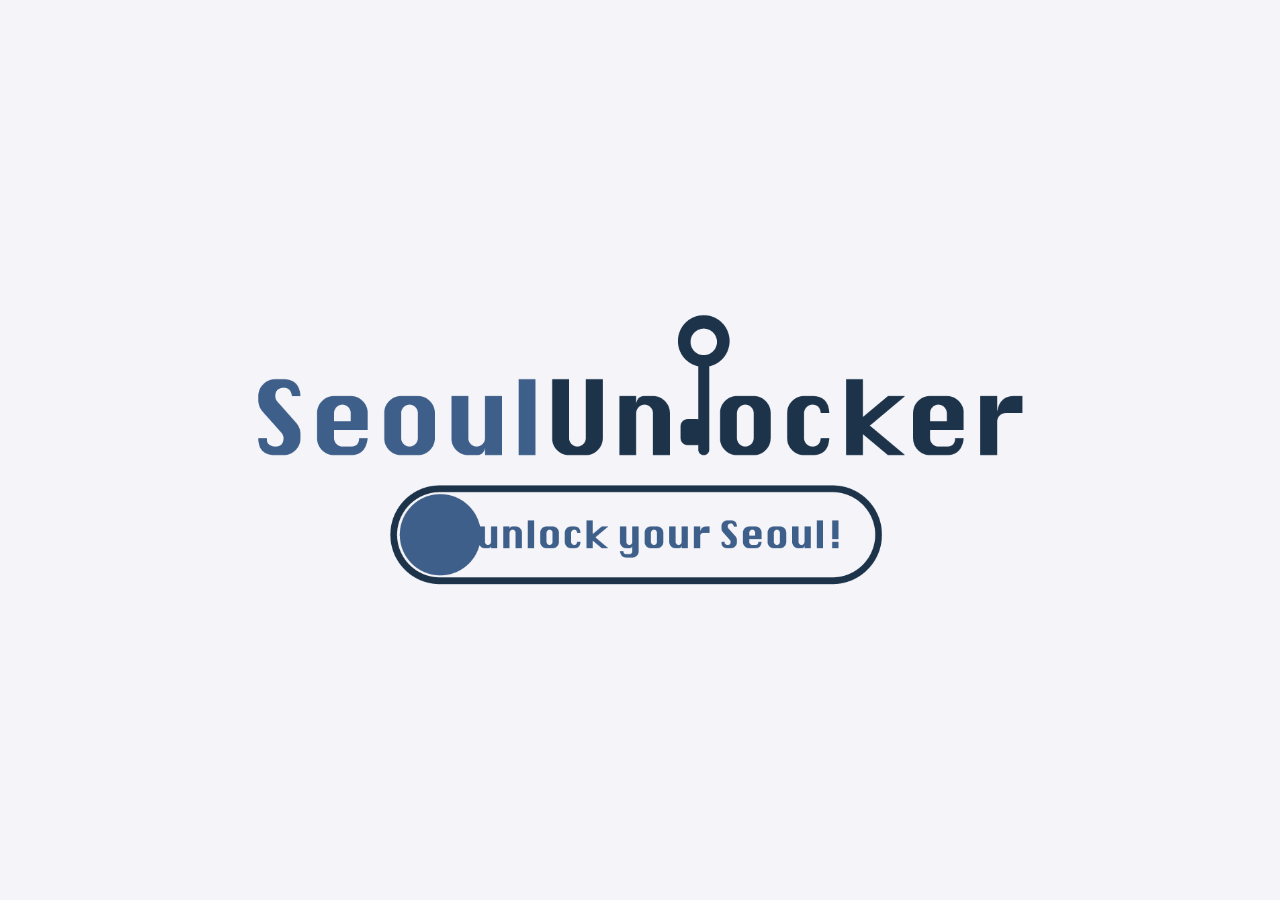
<file: index.html>
<!DOCTYPE html>
<html lang="en">
<head>
    <meta charset="UTF-8">
    <meta name="viewport" content="width=device-width, initial-scale=1.0">
    <title>Centered Logo</title>
    <link rel="stylesheet" href="style.css">
</head>
<body>
    <div class="logo-container">
        <a href="homepage2/index.html">
            <img src="imgs/seoulunlocker-logo.png" alt="Logo" class="logo">
        </a>
    </div>
</body>
</html>
</file>
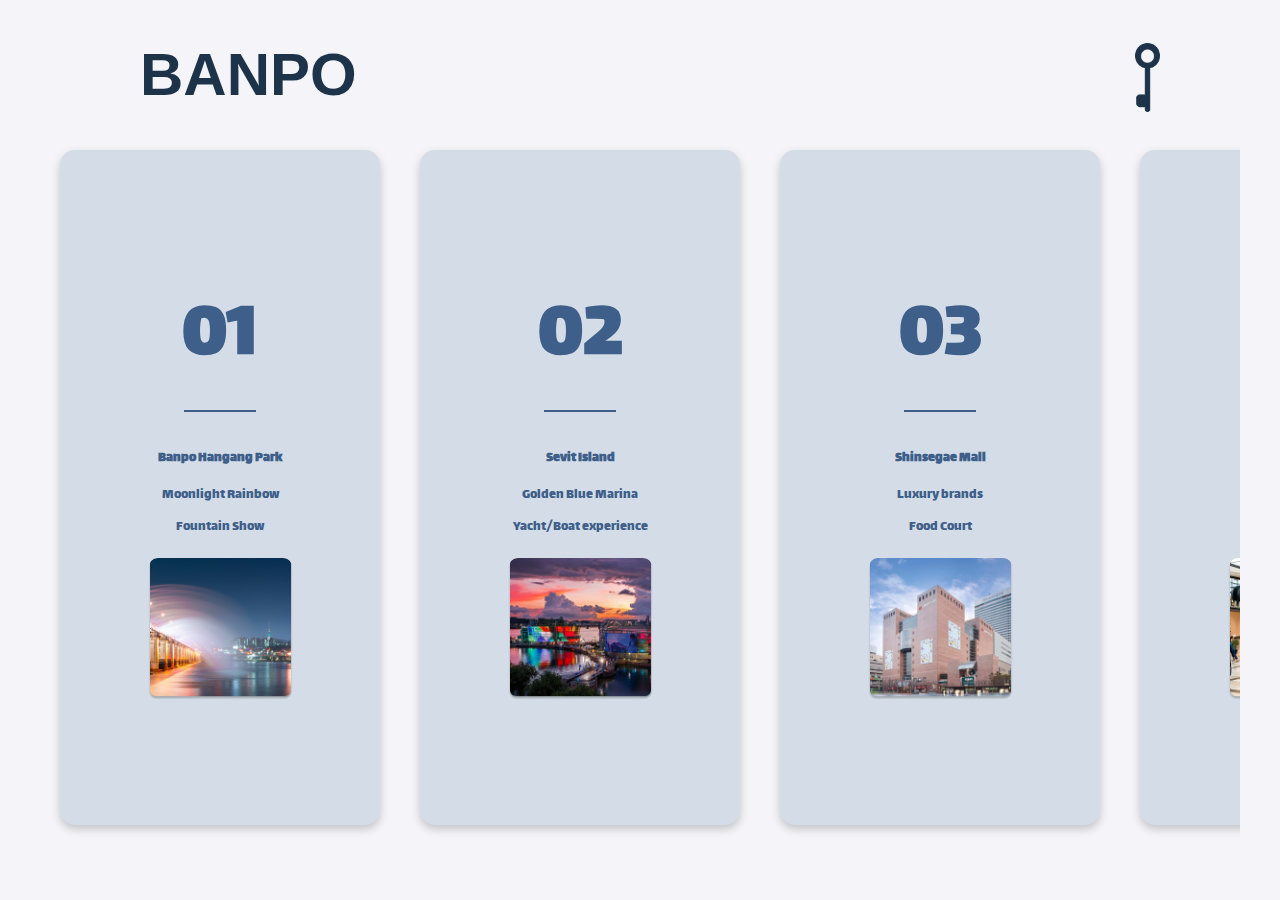
<file: entry1/index.html>
<!DOCTYPE html>
<html lang="en">
<head>
    <meta charset="UTF-8">
    <meta name="viewport" content="width=device-width, initial-scale=1.0">
    <title>Horizontal Scroll Page</title>
    <!-- Lalezar 폰트 추가 -->
    <link href="https://fonts.googleapis.com/css2?family=Lalezar&display=swap" rel="stylesheet">
    <link rel="stylesheet" href="style.css">
</head>
<body>
    <!-- 왼쪽 상단 텍스트 -->
    <div class="banpo-text">BANPO</div>
    
    <!-- 오른쪽 상단 로고 -->
    <a href="../homepage2/index.html">
        <img class="logo" src="imgs/logo.png" alt="Logo">
    </a>

    <div class="container">
        <!-- 각 박스 -->
        <div class="box">
            <h1>01</h1>
            <div class="line"></div>
            <p class="bold-text">Banpo Hangang Park</p>
            <p>Moonlight Rainbow </p>
            <p>Fountain Show</p>
            <img src="imgs/image1.png" alt="Image 1">
        </div>
        <div class="box">
            <h1>02</h1>
            <div class="line"></div>
            <p class="bold-text">Sevit Island</p>
            <p>Golden Blue Marina</p>
            <p>Yacht/Boat experience</p>
            <img src="imgs/image2.png" alt="Image 2">
        </div>
        <div class="box">
            <h1>03</h1>
            <div class="line"></div>
            <p class="bold-text">Shinsegae Mall</p>
            <p>Luxury brands</p>
            <p>Food Court</p>
            <img src="imgs/image3.png" alt="Image 3">
        </div>
        <div class="box">
            <h1>04</h1>
            <div class="line"></div>
            <p class="bold-text">Goto Mall</p>
            <p>Underground</p>
            <p>shopping mall</p>
            <img src="imgs/image4.png" alt="Image 4">
        </div>
    </div>
</body>
</html>
</file>
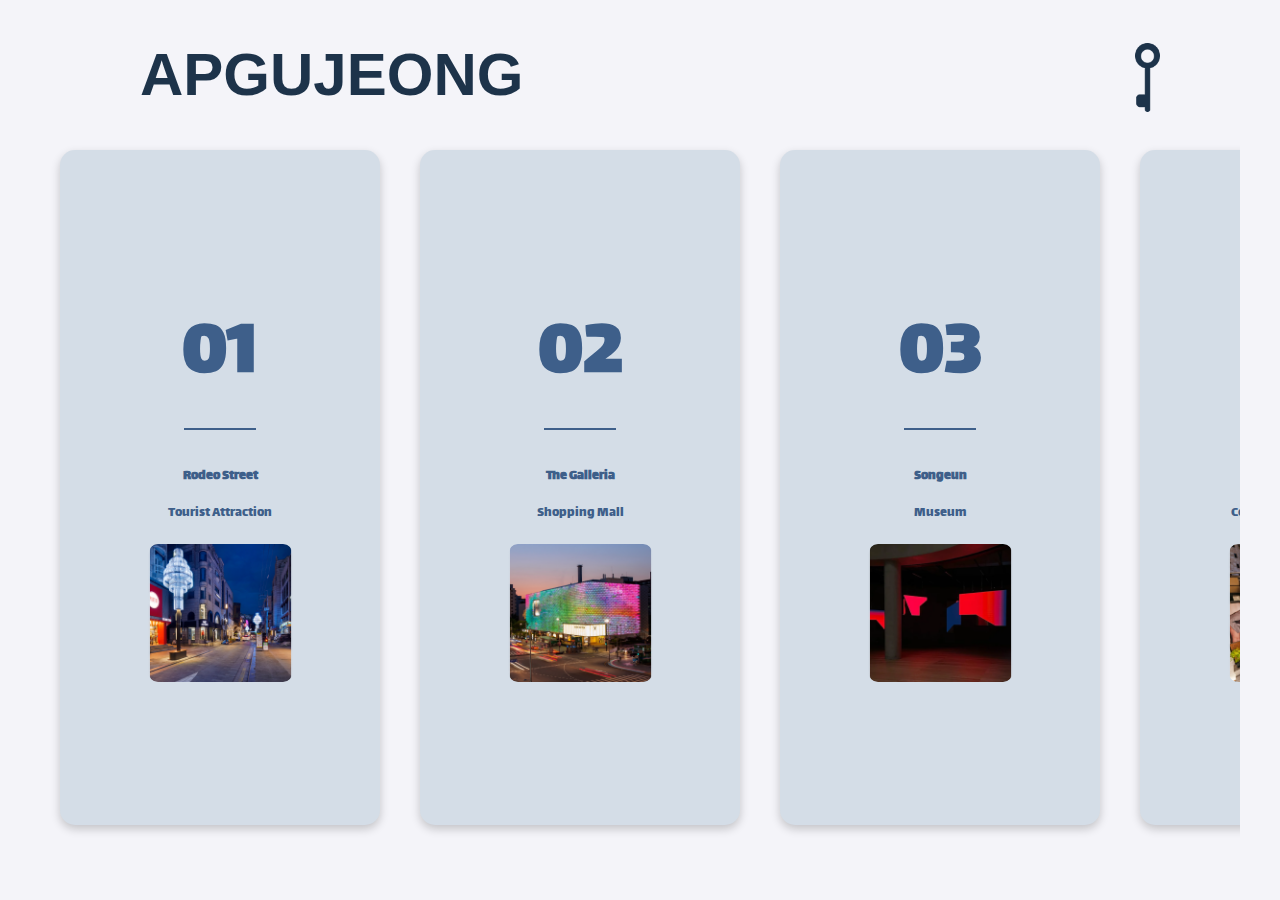
<file: entry10/index.html>
<!DOCTYPE html>
<html lang="en">
<head>
    <meta charset="UTF-8">
    <meta name="viewport" content="width=device-width, initial-scale=1.0">
    <title>Horizontal Scroll Page</title>
    <!-- Lalezar 폰트 추가 -->
    <link href="https://fonts.googleapis.com/css2?family=Lalezar&display=swap" rel="stylesheet">
    <link rel="stylesheet" href="style.css">
</head>
<body>
    <!-- 왼쪽 상단 텍스트 -->
    <div class="banpo-text">APGUJEONG</div>
    
    <!-- 오른쪽 상단 로고 -->
    <a href="../homepage2/index.html">
        <img class="logo" src="imgs/logo.png" alt="Logo">
    </a>

    <div class="container">
        <!-- 각 박스 -->
        <div class="box">
            <h1>01</h1>
            <div class="line"></div>
            <p class="bold-text">Rodeo Street</p>
            <p>Tourist Attraction</p>
            <img src="imgs/image1.png" alt="Image 1">
        </div>
        <div class="box">
            <h1>02</h1>
            <div class="line"></div>
            <p class="bold-text">The Galleria</p>
            <p>Shopping Mall</p>
            <img src="imgs/image2.png" alt="Image 2">
        </div>
        <div class="box">
            <h1>03</h1>
            <div class="line"></div>
            <p class="bold-text">Songeun</p>
            <p>Museum</p>
            <img src="imgs/image3.png" alt="Image 3">
        </div>
        <div class="box">
            <h1>04</h1>
            <div class="line"></div>
            <p class="bold-text">Ccollabhaus</p>
            <p>Complex Cultural Space</p>
            <img src="imgs/image4.png" alt="Image 4">
        </div>
    </div>
</body>
</html>
</file>
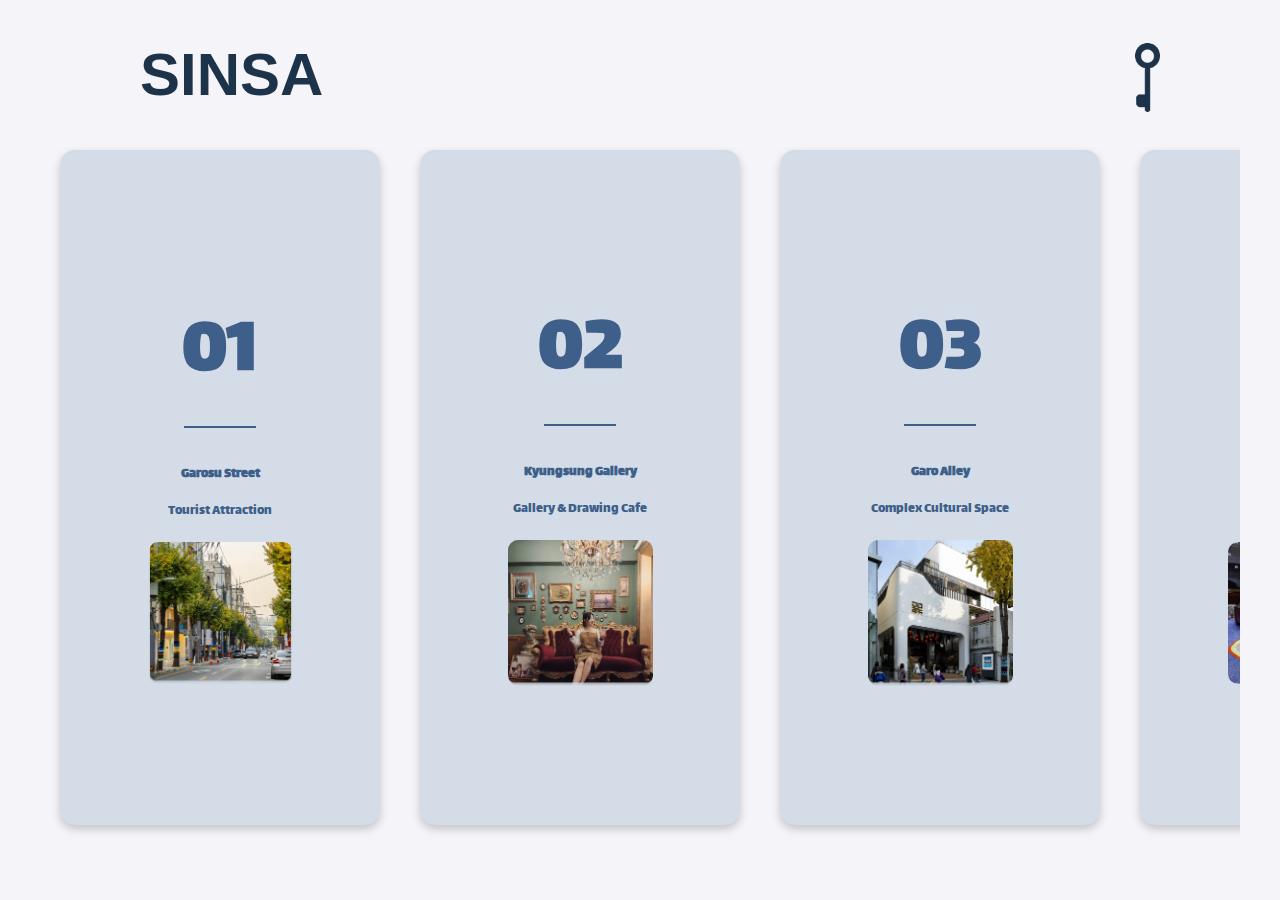
<file: entry11/index.html>
<!DOCTYPE html>
<html lang="en">
<head>
    <meta charset="UTF-8">
    <meta name="viewport" content="width=device-width, initial-scale=1.0">
    <title>Horizontal Scroll Page</title>
    <!-- Lalezar 폰트 추가 -->
    <link href="https://fonts.googleapis.com/css2?family=Lalezar&display=swap" rel="stylesheet">
    <link rel="stylesheet" href="style.css">
</head>
<body>
    <!-- 왼쪽 상단 텍스트 -->
    <div class="banpo-text">SINSA</div>
    
    <!-- 오른쪽 상단 로고 -->
    <a href="../homepage2/index.html">
        <img class="logo" src="imgs/logo.png" alt="Logo">
    </a>

    <div class="container">
        <!-- 각 박스 -->
        <div class="box">
            <h1>01</h1>
            <div class="line"></div>
            <p class="bold-text">Garosu Street</p>
            <p>Tourist Attraction</p>
            <img src="imgs/image1.png" alt="Image 1">
        </div>
        <div class="box">
            <h1>02</h1>
            <div class="line"></div>
            <p class="bold-text">Kyungsung Gallery</p>
            <p>Gallery & Drawing Cafe</p>
            <img src="imgs/image2.png" alt="Image 2">
        </div>
        <div class="box">
            <h1>03</h1>
            <div class="line"></div>
            <p class="bold-text">Garo Alley</p>
            <p>Complex Cultural Space</p>
            <img src="imgs/image3.png" alt="Image 3">
        </div>
        <div class="box">
            <h1>04</h1>
            <div class="line"></div>
            <p class="bold-text">Ader Sinsa Space</p>
            <p>Showroom & Cafe</p>
            <img src="imgs/image4.png" alt="Image 4">
        </div>
    </div>
</body>
</html>
</file>
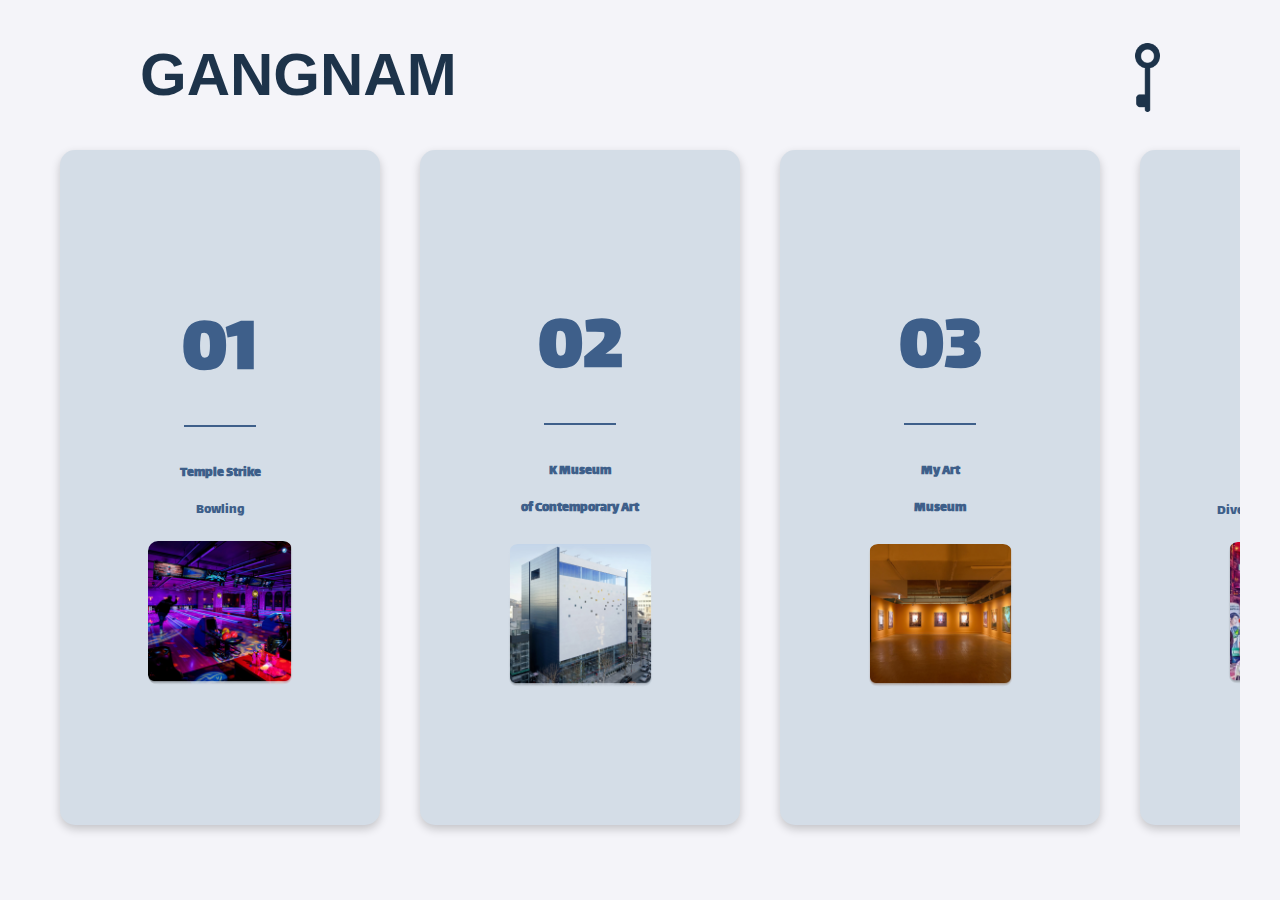
<file: entry2/index.html>
<!DOCTYPE html>
<html lang="en">
<head>
    <meta charset="UTF-8">
    <meta name="viewport" content="width=device-width, initial-scale=1.0">
    <title>Horizontal Scroll Page</title>
    <!-- Lalezar 폰트 추가 -->
    <link href="https://fonts.googleapis.com/css2?family=Lalezar&display=swap" rel="stylesheet">
    <link rel="stylesheet" href="style.css">
</head>
<body>
    <!-- 왼쪽 상단 텍스트 -->
    <div class="banpo-text">GANGNAM</div>
    
    <!-- 오른쪽 상단 로고 -->
    <a href="../homepage2/index.html">
        <img class="logo" src="imgs/logo.png" alt="Logo">
    </a>

    <div class="container">
        <!-- 각 박스 -->
        <div class="box">
            <h1>01</h1>
            <div class="line"></div>
            <p class="bold-text">Temple Strike</p>
            <p>Bowling</p>
            <img src="imgs/image1.png" alt="Image 1">
        </div>
        <div class="box">
            <h1>02</h1>
            <div class="line"></div>
            <p class="bold-text">K Museum</p>
            <p class="bold-text">of Contemporary Art</p>
            <img src="imgs/image2.png" alt="Image 2">
        </div>
        <div class="box">
            <h1>03</h1>
            <div class="line"></div>
            <p class="bold-text">My Art</p>
            <p class="bold-text">Museum</p>
            <img src="imgs/image3.png" alt="Image 3">
        </div>
        <div class="box">
            <h1>04</h1>
            <div class="line"></div>
            <p class="bold-text">Gangnam Station</p>
            <p>Diverse activities and places </p>
            <img src="imgs/image4.png" alt="Image 4">
        </div>
    </div>
</body>
</html>
</file>
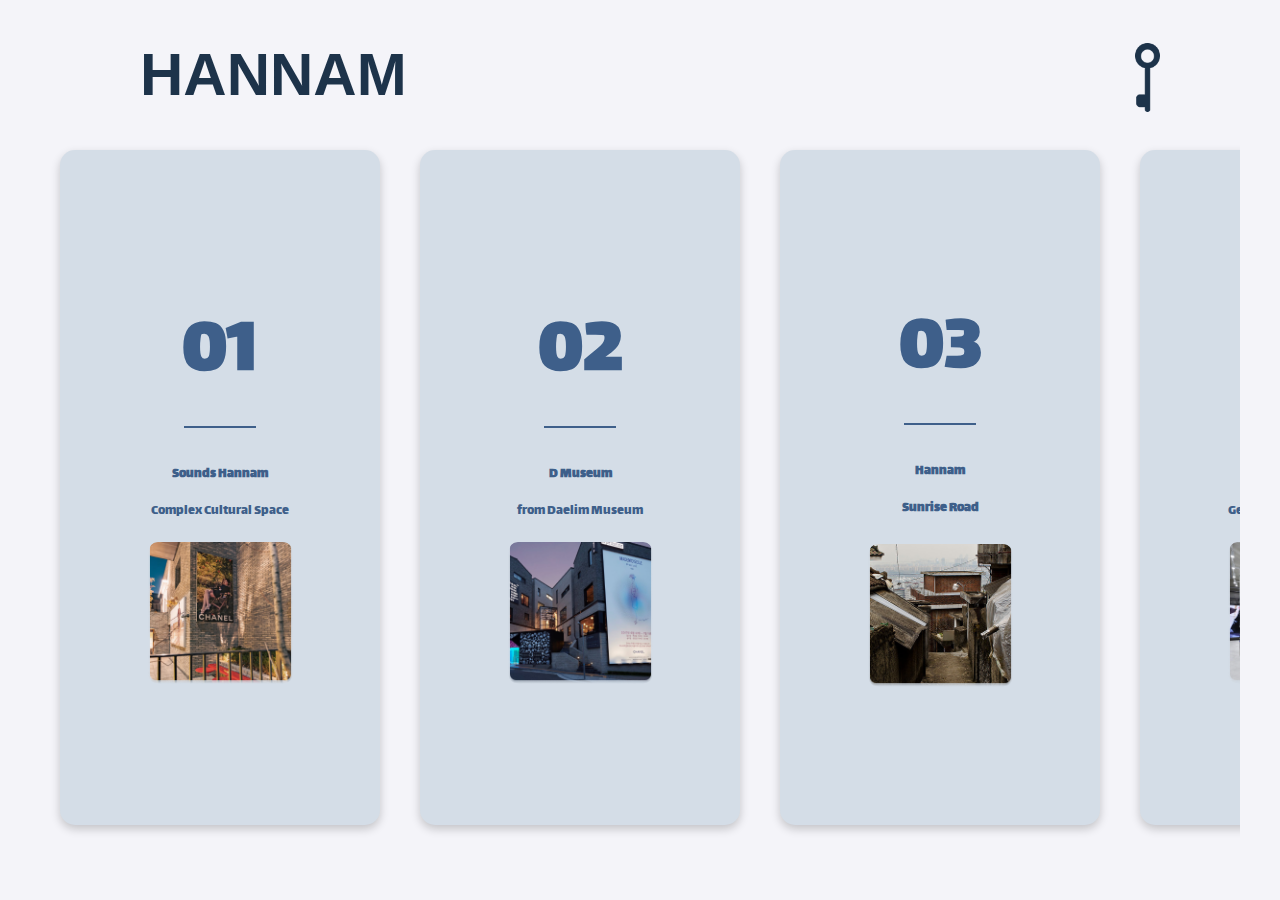
<file: entry3/index.html>
<!DOCTYPE html>
<html lang="en">
<head>
    <meta charset="UTF-8">
    <meta name="viewport" content="width=device-width, initial-scale=1.0">
    <title>Horizontal Scroll Page</title>
    <!-- Lalezar 폰트 추가 -->
    <link href="https://fonts.googleapis.com/css2?family=Lalezar&display=swap" rel="stylesheet">
    <link rel="stylesheet" href="style.css">
</head>
<body>
    <!-- 왼쪽 상단 텍스트 -->
    <div class="banpo-text">HANNAM</div>
    
    <!-- 오른쪽 상단 로고 -->
    <a href="../homepage2/index.html">
        <img class="logo" src="imgs/logo.png" alt="Logo">
    </a>

    <div class="container">
        <!-- 각 박스 -->
        <div class="box">
            <h1>01</h1>
            <div class="line"></div>
            <p class="bold-text">Sounds Hannam</p>
            <p>Complex Cultural Space</p>
            <img src="imgs/image1.png" alt="Image 1">
        </div>
        <div class="box">
            <h1>02</h1>
            <div class="line"></div>
            <p class="bold-text">D Museum</p>
            <p>from Daelim Museum</p>
            <img src="imgs/image2.png" alt="Image 2">
        </div>
        <div class="box">
            <h1>03</h1>
            <div class="line"></div>
            <p class="bold-text">Hannam</p>
            <p class="bold-text">Sunrise Road</p>
            <img src="imgs/image3.png" alt="Image 3">
        </div>
        <div class="box">
            <h1>04</h1>
            <div class="line"></div>
            <p class="bold-text">Haus Dosan</p>
            <p>Gentle Monster and Cafe</p>
            <img src="imgs/image4.png" alt="Image 4">
        </div>
    </div>
</body>
</html>
</file>
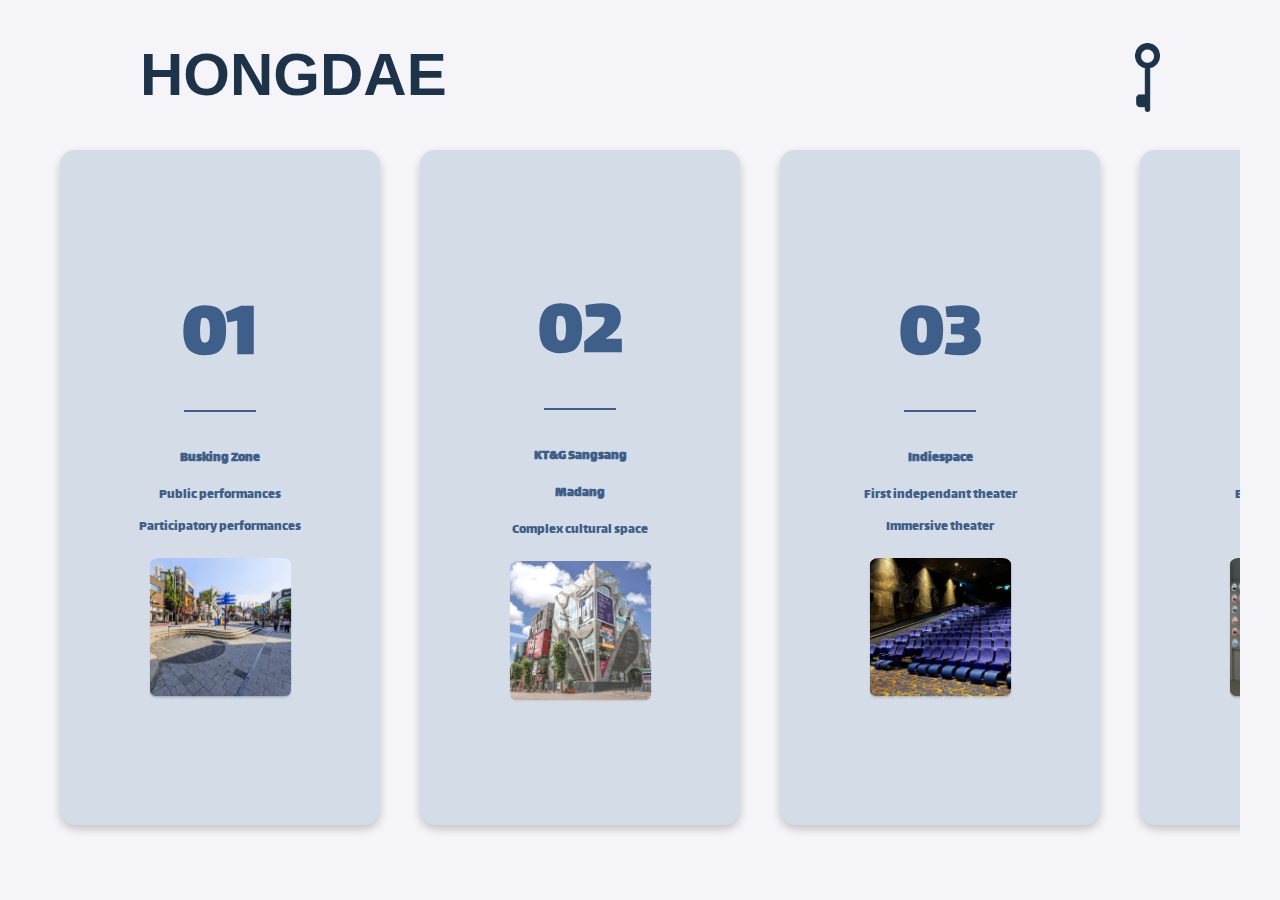
<file: entry4/index.html>
<!DOCTYPE html>
<html lang="en">
<head>
    <meta charset="UTF-8">
    <meta name="viewport" content="width=device-width, initial-scale=1.0">
    <title>Horizontal Scroll Page</title>
    <!-- Lalezar 폰트 추가 -->
    <link href="https://fonts.googleapis.com/css2?family=Lalezar&display=swap" rel="stylesheet">
    <link rel="stylesheet" href="style.css">
</head>
<body>
    <!-- 왼쪽 상단 텍스트 -->
    <div class="banpo-text">HONGDAE</div>
    
    <!-- 오른쪽 상단 로고 -->
    <a href="../homepage2/index.html">
        <img class="logo" src="imgs/logo.png" alt="Logo">
    </a>

    <div class="container">
        <!-- 각 박스 -->
        <div class="box">
            <h1>01</h1>
            <div class="line"></div>
            <p class="bold-text">Busking Zone</p>
            <p>Public performances</p>
            <p>Participatory performances</p>
            <img src="imgs/image1.png" alt="Image 1">
        </div>
        <div class="box">
            <h1>02</h1>
            <div class="line"></div>
            <p class="bold-text">KT&G Sangsang</p>
            <p class="bold-text">Madang</p>
            <p>Complex cultural space</p>
            <img src="imgs/image2.png" alt="Image 2">
        </div>
        <div class="box">
            <h1>03</h1>
            <div class="line"></div>
            <p class="bold-text">Indiespace</p>
            <p>First independant theater</p>
            <p>Immersive theater</p>
            <img src="imgs/image3.png" alt="Image 3">
        </div>
        <div class="box">
            <h1>04</h1>
            <div class="line"></div>
            <p class="bold-text">4233 Mind Space</p>
            <p>Exhibition experience</p>
            <p>Reservation system</p>
            <img src="imgs/image4.png" alt="Image 4">
        </div>
    </div>
</body>
</html>
</file>
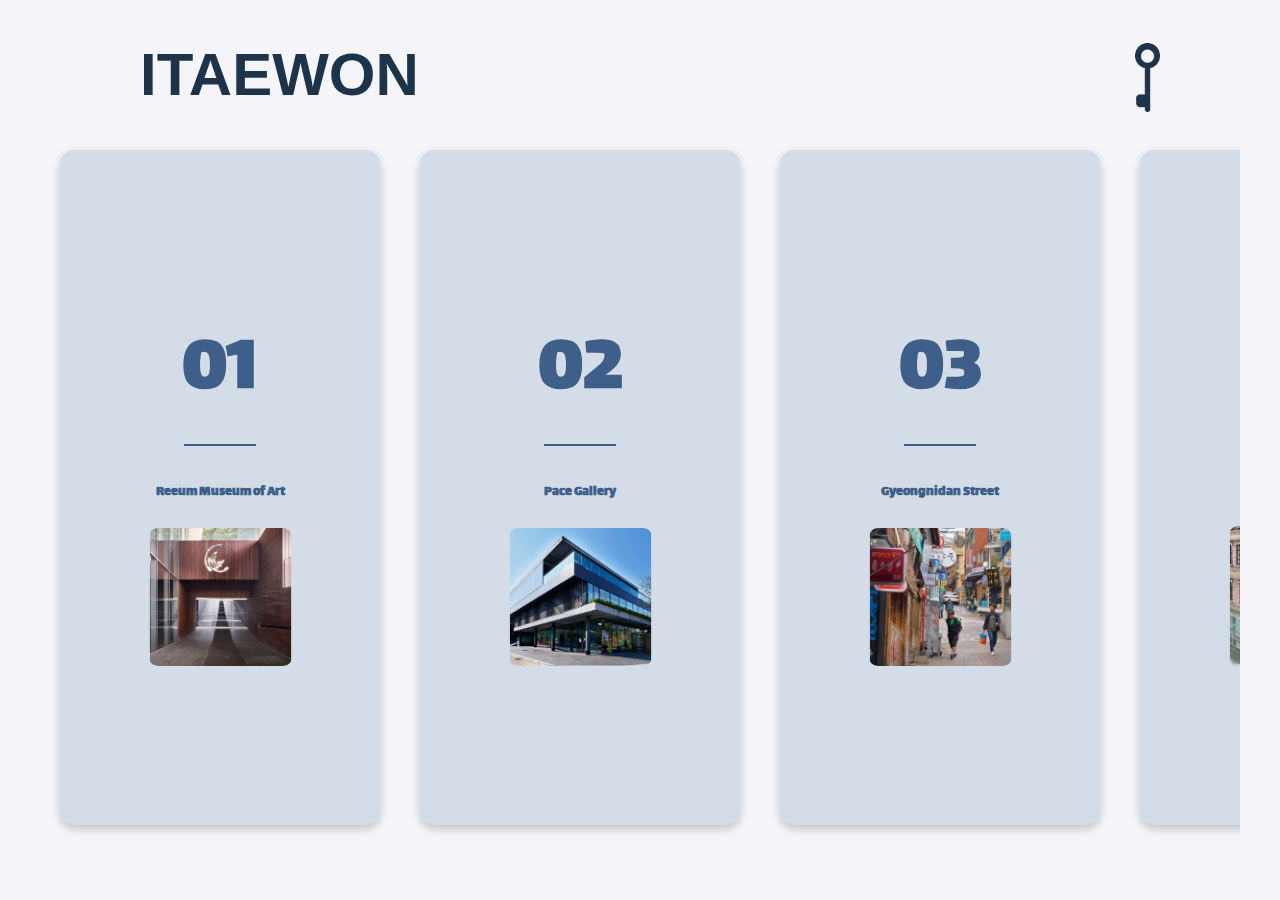
<file: entry5/index.html>
<!DOCTYPE html>
<html lang="en">
<head>
    <meta charset="UTF-8">
    <meta name="viewport" content="width=device-width, initial-scale=1.0">
    <title>Horizontal Scroll Page</title>
    <!-- Lalezar 폰트 추가 -->
    <link href="https://fonts.googleapis.com/css2?family=Lalezar&display=swap" rel="stylesheet">
    <link rel="stylesheet" href="style.css">
</head>
<body>
    <!-- 왼쪽 상단 텍스트 -->
    <div class="banpo-text">ITAEWON</div>
    
    <!-- 오른쪽 상단 로고 -->
    <a href="../homepage2/index.html">
        <img class="logo" src="imgs/logo.png" alt="Logo">
    </a>

    <div class="container">
        <!-- 각 박스 -->
        <div class="box">
            <h1>01</h1>
            <div class="line"></div>
            <p class="bold-text">Reeum Museum of Art</p>
            <img src="imgs/image1.png" alt="Image 1">
        </div>
        <div class="box">
            <h1>02</h1>
            <div class="line"></div>
            <p class="bold-text">Pace Gallery</p>
            <img src="imgs/image2.png" alt="Image 2">
        </div>
        <div class="box">
            <h1>03</h1>
            <div class="line"></div>
            <p class="bold-text">Gyeongnidan Street</p>
            <img src="imgs/image3.png" alt="Image 3">
        </div>
        <div class="box">
            <h1>04</h1>
            <div class="line"></div>
            <p class="bold-text">Cafe SAYOO</p>
            <img src="imgs/image4.png" alt="Image 4">
        </div>
    </div>
</body>
</html>
</file>
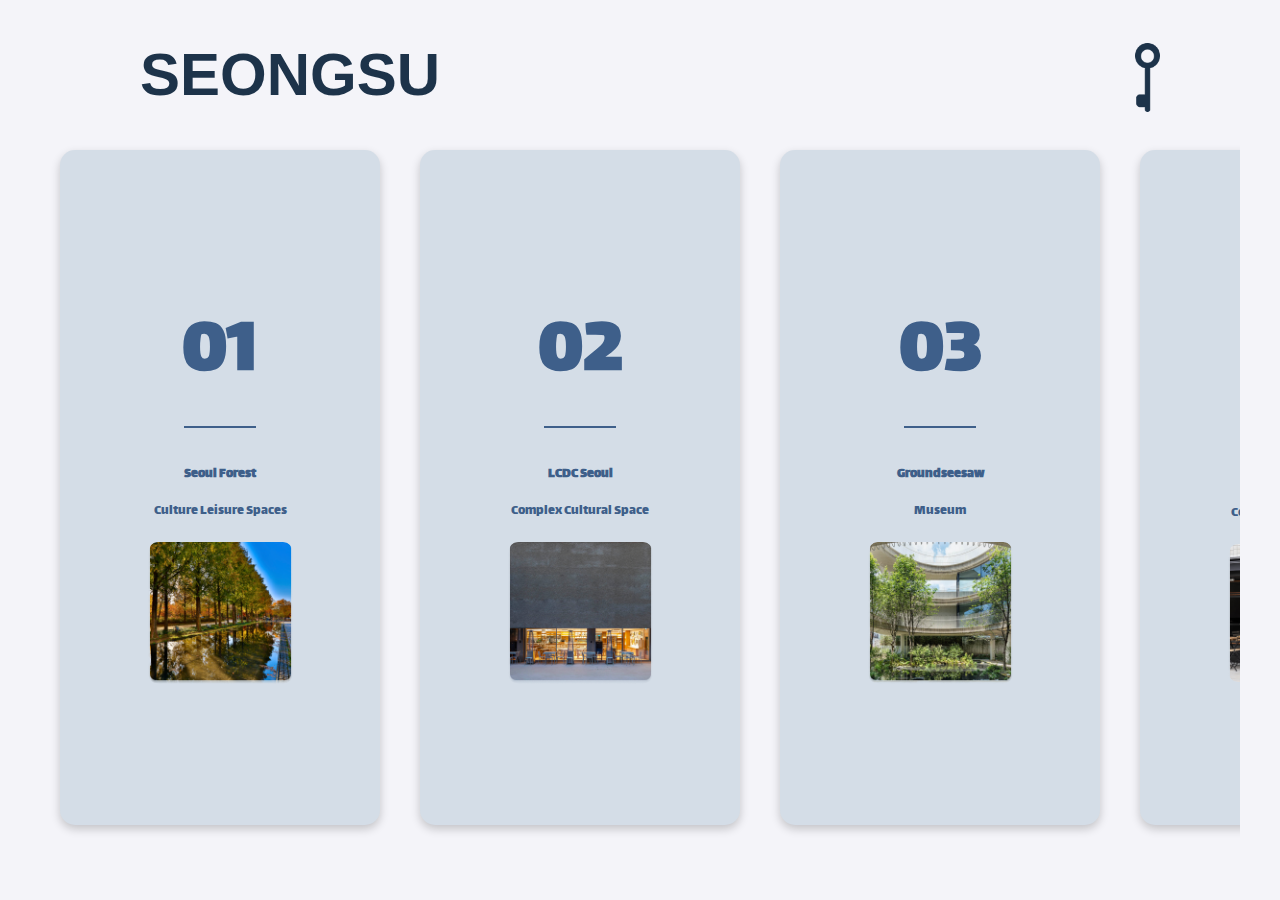
<file: entry7/index.html>
<!DOCTYPE html>
<html lang="en">
<head>
    <meta charset="UTF-8">
    <meta name="viewport" content="width=device-width, initial-scale=1.0">
    <title>Horizontal Scroll Page</title>
    <!-- Lalezar 폰트 추가 -->
    <link href="https://fonts.googleapis.com/css2?family=Lalezar&display=swap" rel="stylesheet">
    <link rel="stylesheet" href="style.css">
</head>
<body>
    <!-- 왼쪽 상단 텍스트 -->
    <div class="banpo-text">SEONGSU</div>
    
    <!-- 오른쪽 상단 로고 -->
    <a href="../homepage2/index.html">
        <img class="logo" src="imgs/logo.png" alt="Logo">
    </a>

    <div class="container">
        <!-- 각 박스 -->
        <div class="box">
            <h1>01</h1>
            <div class="line"></div>
            <p class="bold-text">Seoul Forest</p>
            <p>Culture Leisure Spaces</p>
            <img src="imgs/image1.png" alt="Image 1">
        </div>
        <div class="box">
            <h1>02</h1>
            <div class="line"></div>
            <p class="bold-text">LCDC Seoul</p>
            <p>Complex Cultural Space</p>
            <img src="imgs/image2.png" alt="Image 2">
        </div>
        <div class="box">
            <h1>03</h1>
            <div class="line"></div>
            <p class="bold-text">Groundseesaw</p>
            <p>Museum</p>
            <img src="imgs/image3.png" alt="Image 3">
        </div>
        <div class="box">
            <h1>04</h1>
            <div class="line"></div>
            <p class="bold-text">Cociety</p>
            <p>Complex Cultural Space</p>
            <img src="imgs/image4.png" alt="Image 4">
        </div>
    </div>
</body>
</html>
</file>
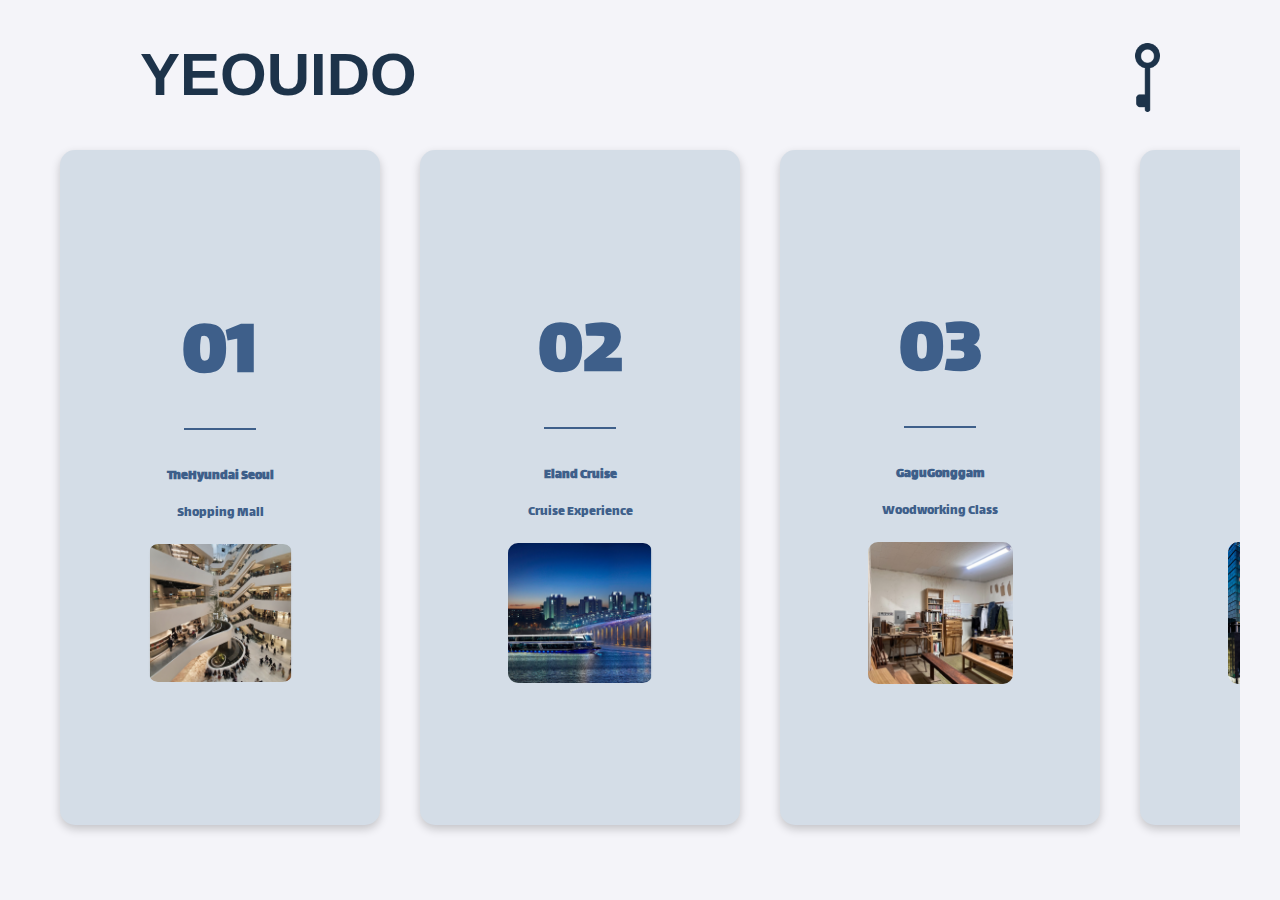
<file: entry8/index.html>
<!DOCTYPE html>
<html lang="en">
<head>
    <meta charset="UTF-8">
    <meta name="viewport" content="width=device-width, initial-scale=1.0">
    <title>Horizontal Scroll Page</title>
    <!-- Lalezar 폰트 추가 -->
    <link href="https://fonts.googleapis.com/css2?family=Lalezar&display=swap" rel="stylesheet">
    <link rel="stylesheet" href="style.css">
</head>
<body>
    <!-- 왼쪽 상단 텍스트 -->
    <div class="banpo-text">YEOUIDO</div>
    
    <!-- 오른쪽 상단 로고 -->
    <a href="../homepage2/index.html">
        <img class="logo" src="imgs/logo.png" alt="Logo">
    </a>

    <div class="container">
        <!-- 각 박스 -->
        <div class="box">
            <h1>01</h1>
            <div class="line"></div>
            <p class="bold-text">TheHyundai Seoul</p>
            <p>Shopping Mall</p>
            <img src="imgs/image1.png" alt="Image 1">
        </div>
        <div class="box">
            <h1>02</h1>
            <div class="line"></div>
            <p class="bold-text">Eland Cruise</p>
            <p>Cruise Experience</p>
            <img src="imgs/image2.png" alt="Image 2">
        </div>
        <div class="box">
            <h1>03</h1>
            <div class="line"></div>
            <p class="bold-text">GaguGonggam</p>
            <p>Woodworking Class</p>
            <img src="imgs/image3.png" alt="Image 3">
        </div>
        <div class="box">
            <h1>04</h1>
            <div class="line"></div>
            <p class="bold-text">Times Square</p>
            <p>Shopping Mall</p>
            <img src="imgs/image4.png" alt="Image 4">
        </div>
    </div>
</body>
</html>
</file>
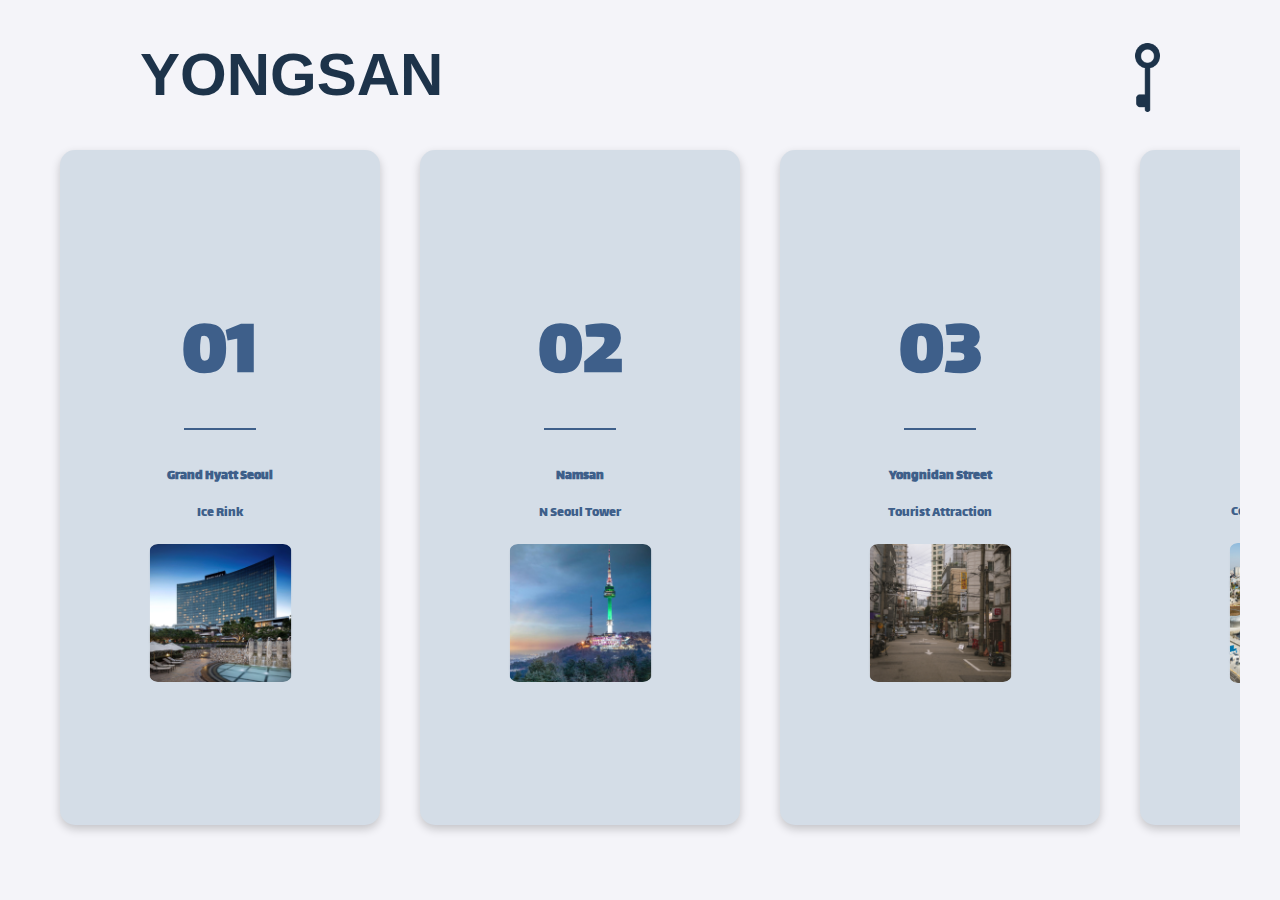
<file: entry9/index.html>
<!DOCTYPE html>
<html lang="en">
<head>
    <meta charset="UTF-8">
    <meta name="viewport" content="width=device-width, initial-scale=1.0">
    <title>Horizontal Scroll Page</title>
    <!-- Lalezar 폰트 추가 -->
    <link href="https://fonts.googleapis.com/css2?family=Lalezar&display=swap" rel="stylesheet">
    <link rel="stylesheet" href="style.css">
</head>
<body>
    <!-- 왼쪽 상단 텍스트 -->
    <div class="banpo-text">YONGSAN</div>
    
    <!-- 오른쪽 상단 로고 -->
    <a href="../homepage2/index.html">
        <img class="logo" src="imgs/logo.png" alt="Logo">
    </a>

    <div class="container">
        <!-- 각 박스 -->
        <div class="box">
            <h1>01</h1>
            <div class="line"></div>
            <p class="bold-text">Grand Hyatt Seoul</p>
            <p>Ice Rink</p>
            <img src="imgs/image1.png" alt="Image 1">
        </div>
        <div class="box">
            <h1>02</h1>
            <div class="line"></div>
            <p class="bold-text">Namsan</p>
            <p>N Seoul Tower</p>
            <img src="imgs/image2.png" alt="Image 2">
        </div>
        <div class="box">
            <h1>03</h1>
            <div class="line"></div>
            <p class="bold-text">Yongnidan Street</p>
            <p>Tourist Attraction</p>
            <img src="imgs/image3.png" alt="Image 3">
        </div>
        <div class="box">
            <h1>04</h1>
            <div class="line"></div>
            <p class="bold-text">DDP</p>
            <p>Complex Cultural Space</p>
            <img src="imgs/image4.png" alt="Image 4">
        </div>
    </div>
</body>
</html>
</file>
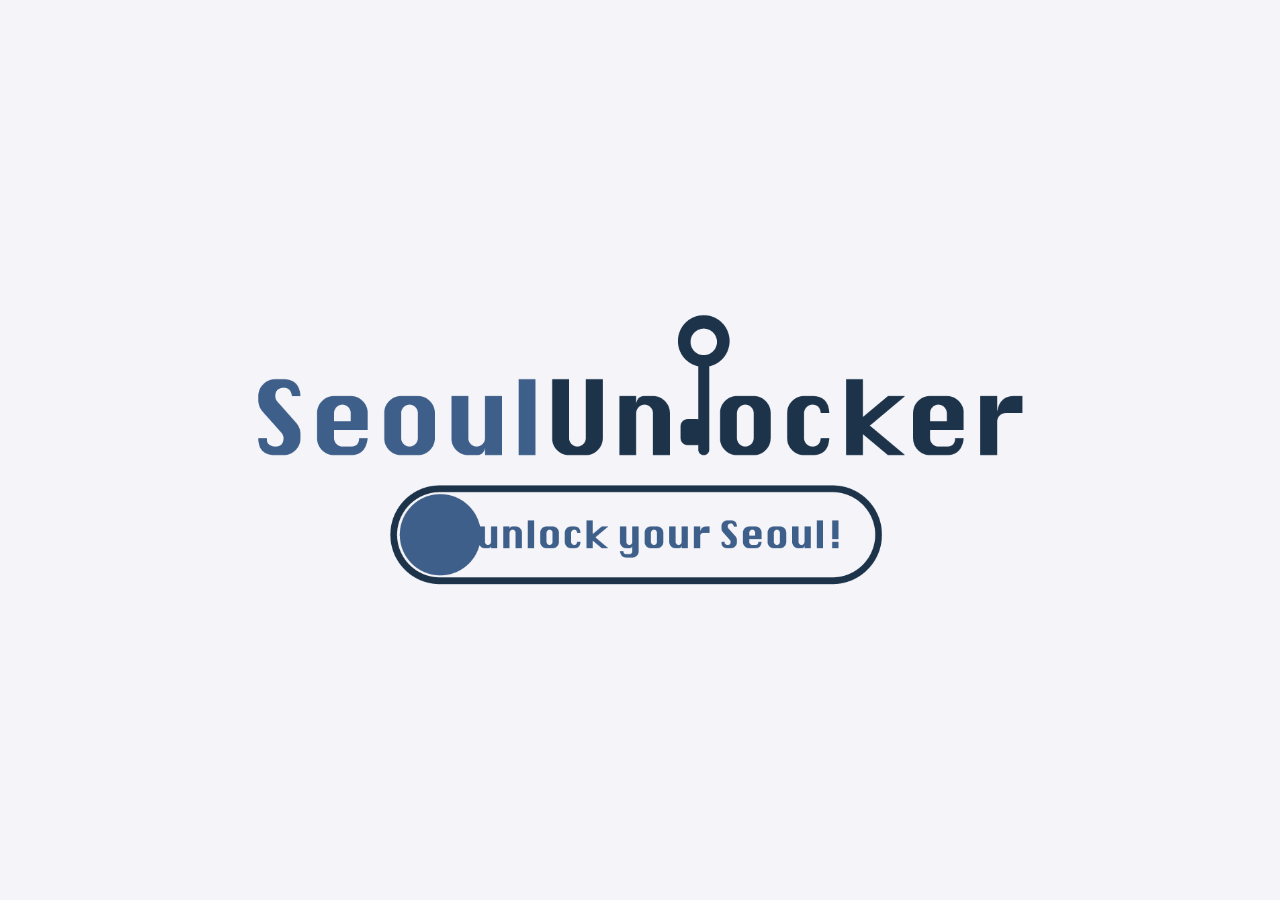
<file: homepage/index.html>
<!DOCTYPE html>
<html lang="en">
<head>
    <meta charset="UTF-8">
    <meta name="viewport" content="width=device-width, initial-scale=1.0">
    <title>Centered Logo</title>
    <link rel="stylesheet" href="style.css">
</head>
<body>
    <div class="logo-container">
        <a href="../homepage2/index.html">
            <img src="imgs/seoulunlocker-logo.png" alt="Logo" class="logo">
        </a>
    </div>
</body>
</html>
</file>
<file: style.css>
/* 기본 초기화 */
* {
    margin: 0;
    padding: 0;
    box-sizing: border-box;
}

/* 전체 화면 설정 */
body, html {
    width: 100%;
    height: 100%;
    background-color: #f4f4f9; /* 배경색 필요시 설정 */
    display: flex;
    align-items: center;
    justify-content: center;
}

/* 로고 스타일 */
.logo-container {
    display: flex;
    align-items: center;
    justify-content: center;
    width: 100%;
    height: 100%;
}

.logo {
    max-width: 100%;
    width: 800px; /* 필요에 따라 조절 가능 */
    height: auto;
}
</file>
<file: entry1/style.css>
/* 기본 초기화 */
* {
    margin: 0;
    padding: 0;
    box-sizing: border-box;
}

body, html {
    width: 100%;
    height: 100%;
    overflow-x: auto; /* 오른쪽으로 스크롤 가능 */
    display: flex;
    justify-content: center;
    align-items: flex-start; /* 전체 레이아웃을 위쪽에 맞추기 */
    background-color: #f4f4f9;
    font-family: 'Lalezar', Arial, sans-serif; /* 기본 글꼴 설정 */
    padding: 20px; /* 화면 양쪽에 여백 추가 */
}

/* 상단의 BANPO 텍스트 스타일 */
.banpo-text {
    position: fixed;
    top: 40px;
    left: 140px;
    font-size: 60px;
    color: #1D334A;
    font-weight: bold;
    font-family: 'Helvetica', Arial, sans-serif; /* Helvetica 글꼴 설정 */
    z-index: 10; /* 다른 요소보다 위에 표시 */
}

/* 오른쪽 상단 로고 이미지 스타일 */
.logo {
    position: fixed;
    top: 28px;
    right: 120px;
    width: 25px; /* 로고 이미지 크기 조정 */
    height: auto;
    z-index: 10; /* 다른 요소보다 위에 표시 */
}

/* 컨테이너 스타일 */
.container {
    display: flex;
    flex-direction: row; /* 가로로 박스 배치 */
    width: auto;
    height: auto;
    gap: 40px; /* 박스 사이의 간격 */
    padding: 20px; /* 컨테이너 자체의 패딩 */
    overflow-x: auto;
    margin-top: 90px; /* 전체 박스 위치를 아래로 이동 */
}

/* 각 박스 스타일 */
.box {
    flex: 0 0 25vw; /* 각 박스의 가로 크기를 화면의 25%로 설정 */
    height: 75vh; /* 박스 높이를 화면의 75%로 설정 */
    display: flex;
    flex-direction: column;
    align-items: center;
    justify-content: center;
    padding: 15px;
    background-color: #D4DDE7; /* 파란색 배경 설정 */
    border-radius: 15px; /* 박스 모서리를 둥글게 설정 */
    box-shadow: 0px 4px 10px rgba(0, 0, 0, 0.2); /* 박스에 그림자 추가 */
    font-family: 'Lalezar', Arial, sans-serif; /* Lalezar 폰트 설정 */
}

h1 {
    font-size: 80px; /* 제목 크기 축소 */
    margin-bottom: 10px;
    color: #3E5F8A;
}

.line {
    width: 25%;
    height: 2px;
    background-color: #3E5F8A;
    margin-bottom: 30px; /* 라인의 위치 조정 */
}

.bold-text {
    font-weight: bold;
    margin-bottom: 10px;
    color: #3E5F8A;
}

p {
    font-size: 14px; /* 본문 크기 축소 */
    margin: 5px 0;
    color: #3E5F8A;
}

img {
    width: 50%; /* 이미지 크기 축소 */
    height: auto;
    margin-top: 15px;
    border-radius: 10px;
}
</file>
<file: entry10/style.css>
/* 기본 초기화 */
* {
    margin: 0;
    padding: 0;
    box-sizing: border-box;
}

body, html {
    width: 100%;
    height: 100%;
    overflow-x: auto; /* 오른쪽으로 스크롤 가능 */
    display: flex;
    justify-content: center;
    align-items: flex-start; /* 전체 레이아웃을 위쪽에 맞추기 */
    background-color: #f4f4f9;
    font-family: 'Lalezar', Arial, sans-serif; /* 기본 글꼴 설정 */
    padding: 20px; /* 화면 양쪽에 여백 추가 */
}

/* 상단의 BANPO 텍스트 스타일 */
.banpo-text {
    position: fixed;
    top: 40px;
    left: 140px;
    font-size: 60px;
    color: #1D334A;
    font-weight: bold;
    font-family: 'Helvetica', Arial, sans-serif; /* Helvetica 글꼴 설정 */
    z-index: 10; /* 다른 요소보다 위에 표시 */
}

/* 오른쪽 상단 로고 이미지 스타일 */
.logo {
    position: fixed;
    top: 28px;
    right: 120px;
    width: 25px; /* 로고 이미지 크기 조정 */
    height: auto;
    z-index: 10; /* 다른 요소보다 위에 표시 */
}

/* 컨테이너 스타일 */
.container {
    display: flex;
    flex-direction: row; /* 가로로 박스 배치 */
    width: auto;
    height: auto;
    gap: 40px; /* 박스 사이의 간격 */
    padding: 20px; /* 컨테이너 자체의 패딩 */
    overflow-x: auto;
    margin-top: 90px; /* 전체 박스 위치를 아래로 이동 */
}

/* 각 박스 스타일 */
.box {
    flex: 0 0 25vw; /* 각 박스의 가로 크기를 화면의 25%로 설정 */
    height: 75vh; /* 박스 높이를 화면의 75%로 설정 */
    display: flex;
    flex-direction: column;
    align-items: center;
    justify-content: center;
    padding: 15px;
    background-color: #D4DDE7; /* 파란색 배경 설정 */
    border-radius: 15px; /* 박스 모서리를 둥글게 설정 */
    box-shadow: 0px 4px 10px rgba(0, 0, 0, 0.2); /* 박스에 그림자 추가 */
    font-family: 'Lalezar', Arial, sans-serif; /* Lalezar 폰트 설정 */
}

h1 {
    font-size: 80px; /* 제목 크기 축소 */
    margin-bottom: 10px;
    color: #3E5F8A;
}

.line {
    width: 25%;
    height: 2px;
    background-color: #3E5F8A;
    margin-bottom: 30px; /* 라인의 위치 조정 */
}

.bold-text {
    font-weight: bold;
    margin-bottom: 10px;
    color: #3E5F8A;
}

p {
    font-size: 14px; /* 본문 크기 축소 */
    margin: 5px 0;
    color: #3E5F8A;
}

img {
    width: 50%; /* 이미지 크기 축소 */
    height: auto;
    margin-top: 15px;
    border-radius: 10px;
}
</file>
<file: entry11/style.css>
/* 기본 초기화 */
* {
    margin: 0;
    padding: 0;
    box-sizing: border-box;
}

body, html {
    width: 100%;
    height: 100%;
    overflow-x: auto; /* 오른쪽으로 스크롤 가능 */
    display: flex;
    justify-content: center;
    align-items: flex-start; /* 전체 레이아웃을 위쪽에 맞추기 */
    background-color: #f4f4f9;
    font-family: 'Lalezar', Arial, sans-serif; /* 기본 글꼴 설정 */
    padding: 20px; /* 화면 양쪽에 여백 추가 */
}

/* 상단의 BANPO 텍스트 스타일 */
.banpo-text {
    position: fixed;
    top: 40px;
    left: 140px;
    font-size: 60px;
    color: #1D334A;
    font-weight: bold;
    font-family: 'Helvetica', Arial, sans-serif; /* Helvetica 글꼴 설정 */
    z-index: 10; /* 다른 요소보다 위에 표시 */
}

/* 오른쪽 상단 로고 이미지 스타일 */
.logo {
    position: fixed;
    top: 28px;
    right: 120px;
    width: 25px; /* 로고 이미지 크기 조정 */
    height: auto;
    z-index: 10; /* 다른 요소보다 위에 표시 */
}

/* 컨테이너 스타일 */
.container {
    display: flex;
    flex-direction: row; /* 가로로 박스 배치 */
    width: auto;
    height: auto;
    gap: 40px; /* 박스 사이의 간격 */
    padding: 20px; /* 컨테이너 자체의 패딩 */
    overflow-x: auto;
    margin-top: 90px; /* 전체 박스 위치를 아래로 이동 */
}

/* 각 박스 스타일 */
.box {
    flex: 0 0 25vw; /* 각 박스의 가로 크기를 화면의 25%로 설정 */
    height: 75vh; /* 박스 높이를 화면의 75%로 설정 */
    display: flex;
    flex-direction: column;
    align-items: center;
    justify-content: center;
    padding: 15px;
    background-color: #D4DDE7; /* 파란색 배경 설정 */
    border-radius: 15px; /* 박스 모서리를 둥글게 설정 */
    box-shadow: 0px 4px 10px rgba(0, 0, 0, 0.2); /* 박스에 그림자 추가 */
    font-family: 'Lalezar', Arial, sans-serif; /* Lalezar 폰트 설정 */
}

h1 {
    font-size: 80px; /* 제목 크기 축소 */
    margin-bottom: 10px;
    color: #3E5F8A;
}

.line {
    width: 25%;
    height: 2px;
    background-color: #3E5F8A;
    margin-bottom: 30px; /* 라인의 위치 조정 */
}

.bold-text {
    font-weight: bold;
    margin-bottom: 10px;
    color: #3E5F8A;
}

p {
    font-size: 14px; /* 본문 크기 축소 */
    margin: 5px 0;
    color: #3E5F8A;
}

img {
    width: 50%; /* 이미지 크기 축소 */
    height: auto;
    margin-top: 15px;
    border-radius: 10px;
}
</file>
<file: entry2/style.css>
/* 기본 초기화 */
* {
    margin: 0;
    padding: 0;
    box-sizing: border-box;
}

body, html {
    width: 100%;
    height: 100%;
    overflow-x: auto; /* 오른쪽으로 스크롤 가능 */
    display: flex;
    justify-content: center;
    align-items: flex-start; /* 전체 레이아웃을 위쪽에 맞추기 */
    background-color: #f4f4f9;
    font-family: 'Lalezar', Arial, sans-serif; /* 기본 글꼴 설정 */
    padding: 20px; /* 화면 양쪽에 여백 추가 */
}

/* 상단의 BANPO 텍스트 스타일 */
.banpo-text {
    position: fixed;
    top: 40px;
    left: 140px;
    font-size: 60px;
    color: #1D334A;
    font-weight: bold;
    font-family: 'Helvetica', Arial, sans-serif; /* Helvetica 글꼴 설정 */
    z-index: 10; /* 다른 요소보다 위에 표시 */
}

/* 오른쪽 상단 로고 이미지 스타일 */
.logo {
    position: fixed;
    top: 28px;
    right: 120px;
    width: 25px; /* 로고 이미지 크기 조정 */
    height: auto;
    z-index: 10; /* 다른 요소보다 위에 표시 */
}

/* 컨테이너 스타일 */
.container {
    display: flex;
    flex-direction: row; /* 가로로 박스 배치 */
    width: auto;
    height: auto;
    gap: 40px; /* 박스 사이의 간격 */
    padding: 20px; /* 컨테이너 자체의 패딩 */
    overflow-x: auto;
    margin-top: 90px; /* 전체 박스 위치를 아래로 이동 */
}

/* 각 박스 스타일 */
.box {
    flex: 0 0 25vw; /* 각 박스의 가로 크기를 화면의 25%로 설정 */
    height: 75vh; /* 박스 높이를 화면의 75%로 설정 */
    display: flex;
    flex-direction: column;
    align-items: center;
    justify-content: center;
    padding: 15px;
    background-color: #D4DDE7; /* 파란색 배경 설정 */
    border-radius: 15px; /* 박스 모서리를 둥글게 설정 */
    box-shadow: 0px 4px 10px rgba(0, 0, 0, 0.2); /* 박스에 그림자 추가 */
    font-family: 'Lalezar', Arial, sans-serif; /* Lalezar 폰트 설정 */
}

h1 {
    font-size: 80px; /* 제목 크기 축소 */
    margin-bottom: 10px;
    color: #3E5F8A;
}

.line {
    width: 25%;
    height: 2px;
    background-color: #3E5F8A;
    margin-bottom: 30px; /* 라인의 위치 조정 */
}

.bold-text {
    font-weight: bold;
    margin-bottom: 10px;
    color: #3E5F8A;
}

p {
    font-size: 14px; /* 본문 크기 축소 */
    margin: 5px 0;
    color: #3E5F8A;
}

img {
    width: 50%; /* 이미지 크기 축소 */
    height: auto;
    margin-top: 15px;
    border-radius: 10px;
}
</file>
<file: entry3/style.css>
/* 기본 초기화 */
* {
    margin: 0;
    padding: 0;
    box-sizing: border-box;
}

body, html {
    width: 100%;
    height: 100%;
    overflow-x: auto; /* 오른쪽으로 스크롤 가능 */
    display: flex;
    justify-content: center;
    align-items: flex-start; /* 전체 레이아웃을 위쪽에 맞추기 */
    background-color: #f4f4f9;
    font-family: 'Lalezar', Arial, sans-serif; /* 기본 글꼴 설정 */
    padding: 20px; /* 화면 양쪽에 여백 추가 */
}

/* 상단의 BANPO 텍스트 스타일 */
.banpo-text {
    position: fixed;
    top: 40px;
    left: 140px;
    font-size: 60px;
    color: #1D334A;
    font-weight: bold;
    font-family: 'Helvetica', Arial, sans-serif; /* Helvetica 글꼴 설정 */
    z-index: 10; /* 다른 요소보다 위에 표시 */
}

/* 오른쪽 상단 로고 이미지 스타일 */
.logo {
    position: fixed;
    top: 28px;
    right: 120px;
    width: 25px; /* 로고 이미지 크기 조정 */
    height: auto;
    z-index: 10; /* 다른 요소보다 위에 표시 */
}

/* 컨테이너 스타일 */
.container {
    display: flex;
    flex-direction: row; /* 가로로 박스 배치 */
    width: auto;
    height: auto;
    gap: 40px; /* 박스 사이의 간격 */
    padding: 20px; /* 컨테이너 자체의 패딩 */
    overflow-x: auto;
    margin-top: 90px; /* 전체 박스 위치를 아래로 이동 */
}

/* 각 박스 스타일 */
.box {
    flex: 0 0 25vw; /* 각 박스의 가로 크기를 화면의 25%로 설정 */
    height: 75vh; /* 박스 높이를 화면의 75%로 설정 */
    display: flex;
    flex-direction: column;
    align-items: center;
    justify-content: center;
    padding: 15px;
    background-color: #D4DDE7; /* 파란색 배경 설정 */
    border-radius: 15px; /* 박스 모서리를 둥글게 설정 */
    box-shadow: 0px 4px 10px rgba(0, 0, 0, 0.2); /* 박스에 그림자 추가 */
    font-family: 'Lalezar', Arial, sans-serif; /* Lalezar 폰트 설정 */
}

h1 {
    font-size: 80px; /* 제목 크기 축소 */
    margin-bottom: 10px;
    color: #3E5F8A;
}

.line {
    width: 25%;
    height: 2px;
    background-color: #3E5F8A;
    margin-bottom: 30px; /* 라인의 위치 조정 */
}

.bold-text {
    font-weight: bold;
    margin-bottom: 10px;
    color: #3E5F8A;
}

p {
    font-size: 14px; /* 본문 크기 축소 */
    margin: 5px 0;
    color: #3E5F8A;
}

img {
    width: 50%; /* 이미지 크기 축소 */
    height: auto;
    margin-top: 15px;
    border-radius: 10px;
}
</file>
<file: entry4/style.css>
/* 기본 초기화 */
* {
    margin: 0;
    padding: 0;
    box-sizing: border-box;
}

body, html {
    width: 100%;
    height: 100%;
    overflow-x: auto; /* 오른쪽으로 스크롤 가능 */
    display: flex;
    justify-content: center;
    align-items: flex-start; /* 전체 레이아웃을 위쪽에 맞추기 */
    background-color: #f4f4f9;
    font-family: 'Lalezar', Arial, sans-serif; /* 기본 글꼴 설정 */
    padding: 20px; /* 화면 양쪽에 여백 추가 */
}

/* 상단의 BANPO 텍스트 스타일 */
.banpo-text {
    position: fixed;
    top: 40px;
    left: 140px;
    font-size: 60px;
    color: #1D334A;
    font-weight: bold;
    font-family: 'Helvetica', Arial, sans-serif; /* Helvetica 글꼴 설정 */
    z-index: 10; /* 다른 요소보다 위에 표시 */
}

/* 오른쪽 상단 로고 이미지 스타일 */
.logo {
    position: fixed;
    top: 28px;
    right: 120px;
    width: 25px; /* 로고 이미지 크기 조정 */
    height: auto;
    z-index: 10; /* 다른 요소보다 위에 표시 */
}

/* 컨테이너 스타일 */
.container {
    display: flex;
    flex-direction: row; /* 가로로 박스 배치 */
    width: auto;
    height: auto;
    gap: 40px; /* 박스 사이의 간격 */
    padding: 20px; /* 컨테이너 자체의 패딩 */
    overflow-x: auto;
    margin-top: 90px; /* 전체 박스 위치를 아래로 이동 */
}

/* 각 박스 스타일 */
.box {
    flex: 0 0 25vw; /* 각 박스의 가로 크기를 화면의 25%로 설정 */
    height: 75vh; /* 박스 높이를 화면의 75%로 설정 */
    display: flex;
    flex-direction: column;
    align-items: center;
    justify-content: center;
    padding: 15px;
    background-color: #D4DDE7; /* 파란색 배경 설정 */
    border-radius: 15px; /* 박스 모서리를 둥글게 설정 */
    box-shadow: 0px 4px 10px rgba(0, 0, 0, 0.2); /* 박스에 그림자 추가 */
    font-family: 'Lalezar', Arial, sans-serif; /* Lalezar 폰트 설정 */
}

h1 {
    font-size: 80px; /* 제목 크기 축소 */
    margin-bottom: 10px;
    color: #3E5F8A;
}

.line {
    width: 25%;
    height: 2px;
    background-color: #3E5F8A;
    margin-bottom: 30px; /* 라인의 위치 조정 */
}

.bold-text {
    font-weight: bold;
    margin-bottom: 10px;
    color: #3E5F8A;
}

p {
    font-size: 14px; /* 본문 크기 축소 */
    margin: 5px 0;
    color: #3E5F8A;
}

img {
    width: 50%; /* 이미지 크기 축소 */
    height: auto;
    margin-top: 15px;
    border-radius: 10px;
}
</file>
<file: entry5/style.css>
/* 기본 초기화 */
* {
    margin: 0;
    padding: 0;
    box-sizing: border-box;
}

body, html {
    width: 100%;
    height: 100%;
    overflow-x: auto; /* 오른쪽으로 스크롤 가능 */
    display: flex;
    justify-content: center;
    align-items: flex-start; /* 전체 레이아웃을 위쪽에 맞추기 */
    background-color: #f4f4f9;
    font-family: 'Lalezar', Arial, sans-serif; /* 기본 글꼴 설정 */
    padding: 20px; /* 화면 양쪽에 여백 추가 */
}

/* 상단의 BANPO 텍스트 스타일 */
.banpo-text {
    position: fixed;
    top: 40px;
    left: 140px;
    font-size: 60px;
    color: #1D334A;
    font-weight: bold;
    font-family: 'Helvetica', Arial, sans-serif; /* Helvetica 글꼴 설정 */
    z-index: 10; /* 다른 요소보다 위에 표시 */
}

/* 오른쪽 상단 로고 이미지 스타일 */
.logo {
    position: fixed;
    top: 28px;
    right: 120px;
    width: 25px; /* 로고 이미지 크기 조정 */
    height: auto;
    z-index: 10; /* 다른 요소보다 위에 표시 */
}

/* 컨테이너 스타일 */
.container {
    display: flex;
    flex-direction: row; /* 가로로 박스 배치 */
    width: auto;
    height: auto;
    gap: 40px; /* 박스 사이의 간격 */
    padding: 20px; /* 컨테이너 자체의 패딩 */
    overflow-x: auto;
    margin-top: 90px; /* 전체 박스 위치를 아래로 이동 */
}

/* 각 박스 스타일 */
.box {
    flex: 0 0 25vw; /* 각 박스의 가로 크기를 화면의 25%로 설정 */
    height: 75vh; /* 박스 높이를 화면의 75%로 설정 */
    display: flex;
    flex-direction: column;
    align-items: center;
    justify-content: center;
    padding: 15px;
    background-color: #D4DDE7; /* 파란색 배경 설정 */
    border-radius: 15px; /* 박스 모서리를 둥글게 설정 */
    box-shadow: 0px 4px 10px rgba(0, 0, 0, 0.2); /* 박스에 그림자 추가 */
    font-family: 'Lalezar', Arial, sans-serif; /* Lalezar 폰트 설정 */
}

h1 {
    font-size: 80px; /* 제목 크기 축소 */
    margin-bottom: 10px;
    color: #3E5F8A;
}

.line {
    width: 25%;
    height: 2px;
    background-color: #3E5F8A;
    margin-bottom: 30px; /* 라인의 위치 조정 */
}

.bold-text {
    font-weight: bold;
    margin-bottom: 10px;
    color: #3E5F8A;
}

p {
    font-size: 14px; /* 본문 크기 축소 */
    margin: 5px 0;
    color: #3E5F8A;
}

img {
    width: 50%; /* 이미지 크기 축소 */
    height: auto;
    margin-top: 15px;
    border-radius: 10px;
}
</file>
<file: entry7/style.css>
/* 기본 초기화 */
* {
    margin: 0;
    padding: 0;
    box-sizing: border-box;
}

body, html {
    width: 100%;
    height: 100%;
    overflow-x: auto; /* 오른쪽으로 스크롤 가능 */
    display: flex;
    justify-content: center;
    align-items: flex-start; /* 전체 레이아웃을 위쪽에 맞추기 */
    background-color: #f4f4f9;
    font-family: 'Lalezar', Arial, sans-serif; /* 기본 글꼴 설정 */
    padding: 20px; /* 화면 양쪽에 여백 추가 */
}

/* 상단의 BANPO 텍스트 스타일 */
.banpo-text {
    position: fixed;
    top: 40px;
    left: 140px;
    font-size: 60px;
    color: #1D334A;
    font-weight: bold;
    font-family: 'Helvetica', Arial, sans-serif; /* Helvetica 글꼴 설정 */
    z-index: 10; /* 다른 요소보다 위에 표시 */
}

/* 오른쪽 상단 로고 이미지 스타일 */
.logo {
    position: fixed;
    top: 28px;
    right: 120px;
    width: 25px; /* 로고 이미지 크기 조정 */
    height: auto;
    z-index: 10; /* 다른 요소보다 위에 표시 */
}

/* 컨테이너 스타일 */
.container {
    display: flex;
    flex-direction: row; /* 가로로 박스 배치 */
    width: auto;
    height: auto;
    gap: 40px; /* 박스 사이의 간격 */
    padding: 20px; /* 컨테이너 자체의 패딩 */
    overflow-x: auto;
    margin-top: 90px; /* 전체 박스 위치를 아래로 이동 */
}

/* 각 박스 스타일 */
.box {
    flex: 0 0 25vw; /* 각 박스의 가로 크기를 화면의 25%로 설정 */
    height: 75vh; /* 박스 높이를 화면의 75%로 설정 */
    display: flex;
    flex-direction: column;
    align-items: center;
    justify-content: center;
    padding: 15px;
    background-color: #D4DDE7; /* 파란색 배경 설정 */
    border-radius: 15px; /* 박스 모서리를 둥글게 설정 */
    box-shadow: 0px 4px 10px rgba(0, 0, 0, 0.2); /* 박스에 그림자 추가 */
    font-family: 'Lalezar', Arial, sans-serif; /* Lalezar 폰트 설정 */
}

h1 {
    font-size: 80px; /* 제목 크기 축소 */
    margin-bottom: 10px;
    color: #3E5F8A;
}

.line {
    width: 25%;
    height: 2px;
    background-color: #3E5F8A;
    margin-bottom: 30px; /* 라인의 위치 조정 */
}

.bold-text {
    font-weight: bold;
    margin-bottom: 10px;
    color: #3E5F8A;
}

p {
    font-size: 14px; /* 본문 크기 축소 */
    margin: 5px 0;
    color: #3E5F8A;
}

img {
    width: 50%; /* 이미지 크기 축소 */
    height: auto;
    margin-top: 15px;
    border-radius: 10px;
}
</file>
<file: entry8/style.css>
/* 기본 초기화 */
* {
    margin: 0;
    padding: 0;
    box-sizing: border-box;
}

body, html {
    width: 100%;
    height: 100%;
    overflow-x: auto; /* 오른쪽으로 스크롤 가능 */
    display: flex;
    justify-content: center;
    align-items: flex-start; /* 전체 레이아웃을 위쪽에 맞추기 */
    background-color: #f4f4f9;
    font-family: 'Lalezar', Arial, sans-serif; /* 기본 글꼴 설정 */
    padding: 20px; /* 화면 양쪽에 여백 추가 */
}

/* 상단의 BANPO 텍스트 스타일 */
.banpo-text {
    position: fixed;
    top: 40px;
    left: 140px;
    font-size: 60px;
    color: #1D334A;
    font-weight: bold;
    font-family: 'Helvetica', Arial, sans-serif; /* Helvetica 글꼴 설정 */
    z-index: 10; /* 다른 요소보다 위에 표시 */
}

/* 오른쪽 상단 로고 이미지 스타일 */
.logo {
    position: fixed;
    top: 28px;
    right: 120px;
    width: 25px; /* 로고 이미지 크기 조정 */
    height: auto;
    z-index: 10; /* 다른 요소보다 위에 표시 */
}

/* 컨테이너 스타일 */
.container {
    display: flex;
    flex-direction: row; /* 가로로 박스 배치 */
    width: auto;
    height: auto;
    gap: 40px; /* 박스 사이의 간격 */
    padding: 20px; /* 컨테이너 자체의 패딩 */
    overflow-x: auto;
    margin-top: 90px; /* 전체 박스 위치를 아래로 이동 */
}

/* 각 박스 스타일 */
.box {
    flex: 0 0 25vw; /* 각 박스의 가로 크기를 화면의 25%로 설정 */
    height: 75vh; /* 박스 높이를 화면의 75%로 설정 */
    display: flex;
    flex-direction: column;
    align-items: center;
    justify-content: center;
    padding: 15px;
    background-color: #D4DDE7; /* 파란색 배경 설정 */
    border-radius: 15px; /* 박스 모서리를 둥글게 설정 */
    box-shadow: 0px 4px 10px rgba(0, 0, 0, 0.2); /* 박스에 그림자 추가 */
    font-family: 'Lalezar', Arial, sans-serif; /* Lalezar 폰트 설정 */
}

h1 {
    font-size: 80px; /* 제목 크기 축소 */
    margin-bottom: 10px;
    color: #3E5F8A;
}

.line {
    width: 25%;
    height: 2px;
    background-color: #3E5F8A;
    margin-bottom: 30px; /* 라인의 위치 조정 */
}

.bold-text {
    font-weight: bold;
    margin-bottom: 10px;
    color: #3E5F8A;
}

p {
    font-size: 14px; /* 본문 크기 축소 */
    margin: 5px 0;
    color: #3E5F8A;
}

img {
    width: 50%; /* 이미지 크기 축소 */
    height: auto;
    margin-top: 15px;
    border-radius: 10px;
}
</file>
<file: entry9/style.css>
/* 기본 초기화 */
* {
    margin: 0;
    padding: 0;
    box-sizing: border-box;
}

body, html {
    width: 100%;
    height: 100%;
    overflow-x: auto; /* 오른쪽으로 스크롤 가능 */
    display: flex;
    justify-content: center;
    align-items: flex-start; /* 전체 레이아웃을 위쪽에 맞추기 */
    background-color: #f4f4f9;
    font-family: 'Lalezar', Arial, sans-serif; /* 기본 글꼴 설정 */
    padding: 20px; /* 화면 양쪽에 여백 추가 */
}

/* 상단의 BANPO 텍스트 스타일 */
.banpo-text {
    position: fixed;
    top: 40px;
    left: 140px;
    font-size: 60px;
    color: #1D334A;
    font-weight: bold;
    font-family: 'Helvetica', Arial, sans-serif; /* Helvetica 글꼴 설정 */
    z-index: 10; /* 다른 요소보다 위에 표시 */
}

/* 오른쪽 상단 로고 이미지 스타일 */
.logo {
    position: fixed;
    top: 28px;
    right: 120px;
    width: 25px; /* 로고 이미지 크기 조정 */
    height: auto;
    z-index: 10; /* 다른 요소보다 위에 표시 */
}

/* 컨테이너 스타일 */
.container {
    display: flex;
    flex-direction: row; /* 가로로 박스 배치 */
    width: auto;
    height: auto;
    gap: 40px; /* 박스 사이의 간격 */
    padding: 20px; /* 컨테이너 자체의 패딩 */
    overflow-x: auto;
    margin-top: 90px; /* 전체 박스 위치를 아래로 이동 */
}

/* 각 박스 스타일 */
.box {
    flex: 0 0 25vw; /* 각 박스의 가로 크기를 화면의 25%로 설정 */
    height: 75vh; /* 박스 높이를 화면의 75%로 설정 */
    display: flex;
    flex-direction: column;
    align-items: center;
    justify-content: center;
    padding: 15px;
    background-color: #D4DDE7; /* 파란색 배경 설정 */
    border-radius: 15px; /* 박스 모서리를 둥글게 설정 */
    box-shadow: 0px 4px 10px rgba(0, 0, 0, 0.2); /* 박스에 그림자 추가 */
    font-family: 'Lalezar', Arial, sans-serif; /* Lalezar 폰트 설정 */
}

h1 {
    font-size: 80px; /* 제목 크기 축소 */
    margin-bottom: 10px;
    color: #3E5F8A;
}

.line {
    width: 25%;
    height: 2px;
    background-color: #3E5F8A;
    margin-bottom: 30px; /* 라인의 위치 조정 */
}

.bold-text {
    font-weight: bold;
    margin-bottom: 10px;
    color: #3E5F8A;
}

p {
    font-size: 14px; /* 본문 크기 축소 */
    margin: 5px 0;
    color: #3E5F8A;
}

img {
    width: 50%; /* 이미지 크기 축소 */
    height: auto;
    margin-top: 15px;
    border-radius: 10px;
}
</file>
<file: homepage/style.css>
/* 기본 초기화 */
* {
    margin: 0;
    padding: 0;
    box-sizing: border-box;
}

/* 전체 화면 설정 */
body, html {
    width: 100%;
    height: 100%;
    background-color: #f4f4f9; /* 배경색 필요시 설정 */
    display: flex;
    align-items: center;
    justify-content: center;
}

/* 로고 스타일 */
.logo-container {
    display: flex;
    align-items: center;
    justify-content: center;
    width: 100%;
    height: 100%;
}

.logo {
    max-width: 100%;
    width: 800px; /* 필요에 따라 조절 가능 */
    height: auto;
}
</file>
